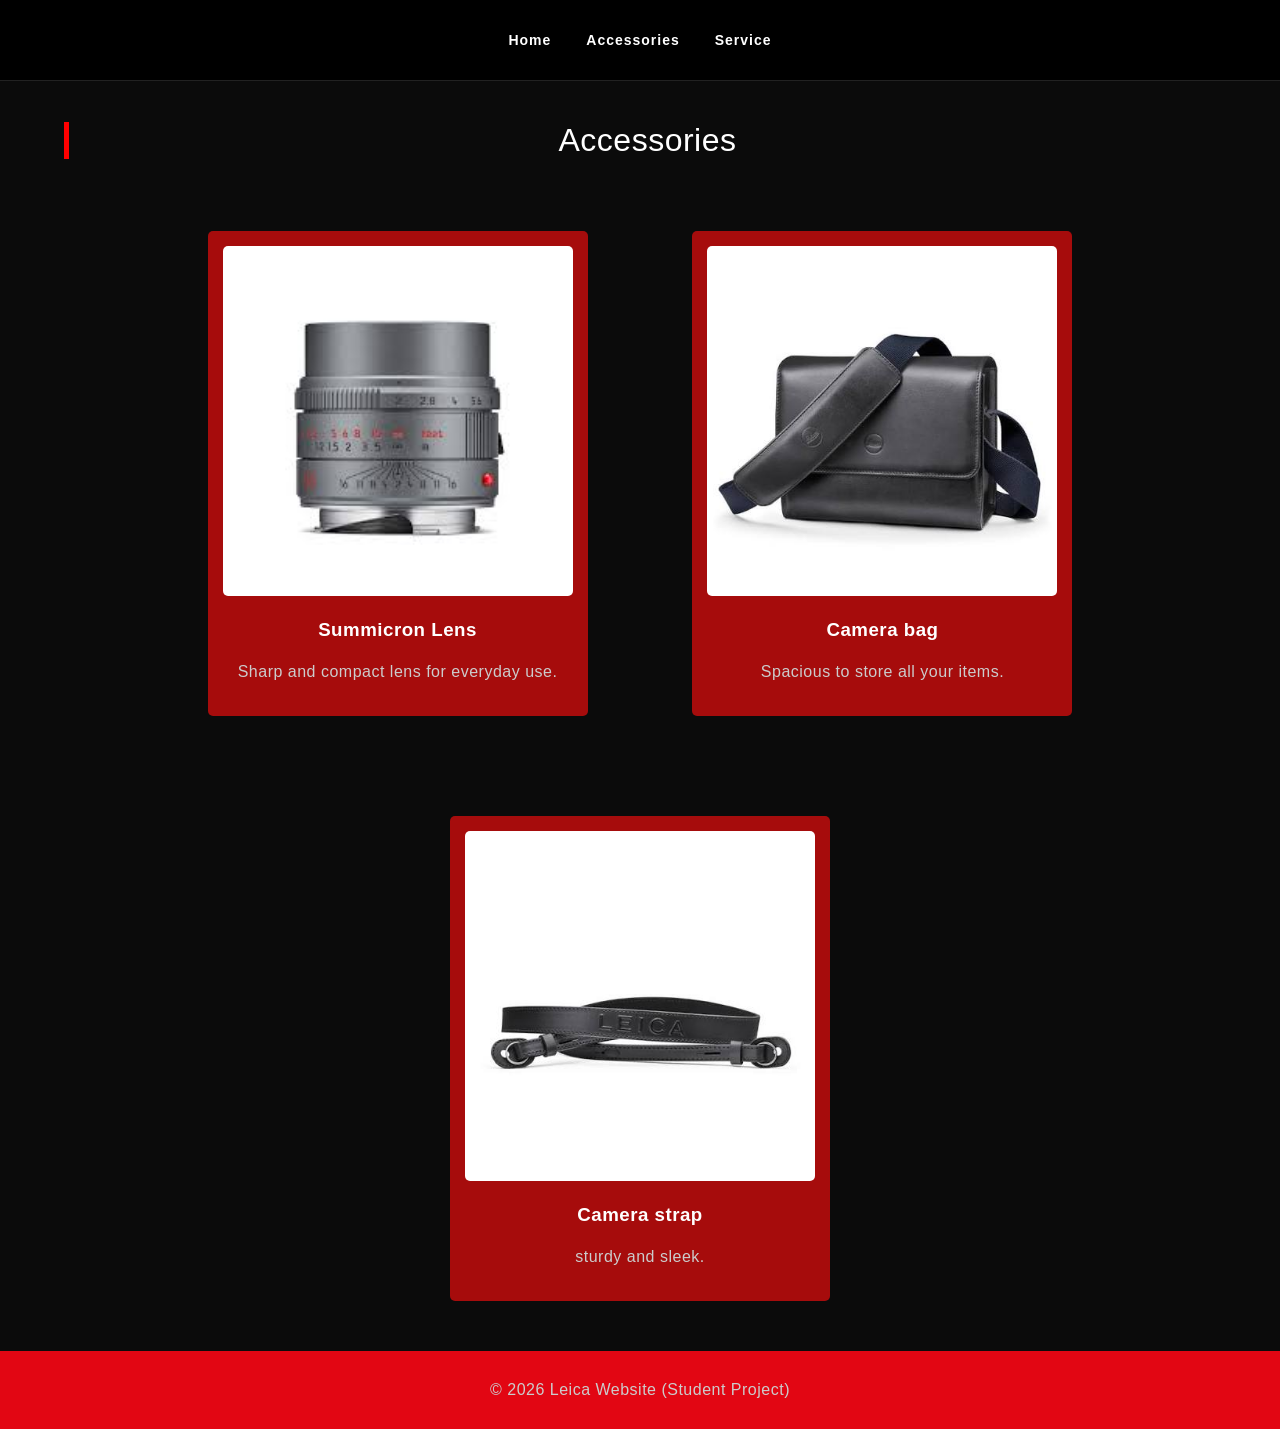
<file: index leica accesorries.html>
<!DOCTYPE html>
<html>
<head>
<title>Accessories</title>


<title>Homepage</title>
<link rel="stylesheet" href="style.css">

</head>
<body>

<nav>
  <ul>
    <li><a href="index.html">Home</a></li> 
    <li><a href="leica accesorries.html">Accessories</a></li> 
    <li><a href="Leica service.html">Service</a></li>
  </ul>
</nav>

<div class="container">

<h1 style="border-left:5px solid red; padding-left:10px;"> Accessories </h1>

<section>


<a href="product-summicron.html">
  <div class="camera">
    <img src="img/lens.jpg">
    <h3>Summicron Lens</h3>
    <p>Sharp and compact lens for everyday use.</p>
  </div>
</a>

<a href="product-summicron.html">
  <div class="camera">
    <img src="img/bag.jpg">
    <h3>Camera bag</h3>
    <p>Spacious to store all your items.</p>
  </div>
</a>

<a href="product-summicron.html">
  <div class="camera">
    <img src="img/strap.jpg">
    <h3>Camera strap</h3>
    <p>sturdy and sleek.</p>
  </div>
</a>

</section>

</div>

<footer> <p>&copy; 2026 Leica Website (Student Project)</p> </footer>

</html>
</file>
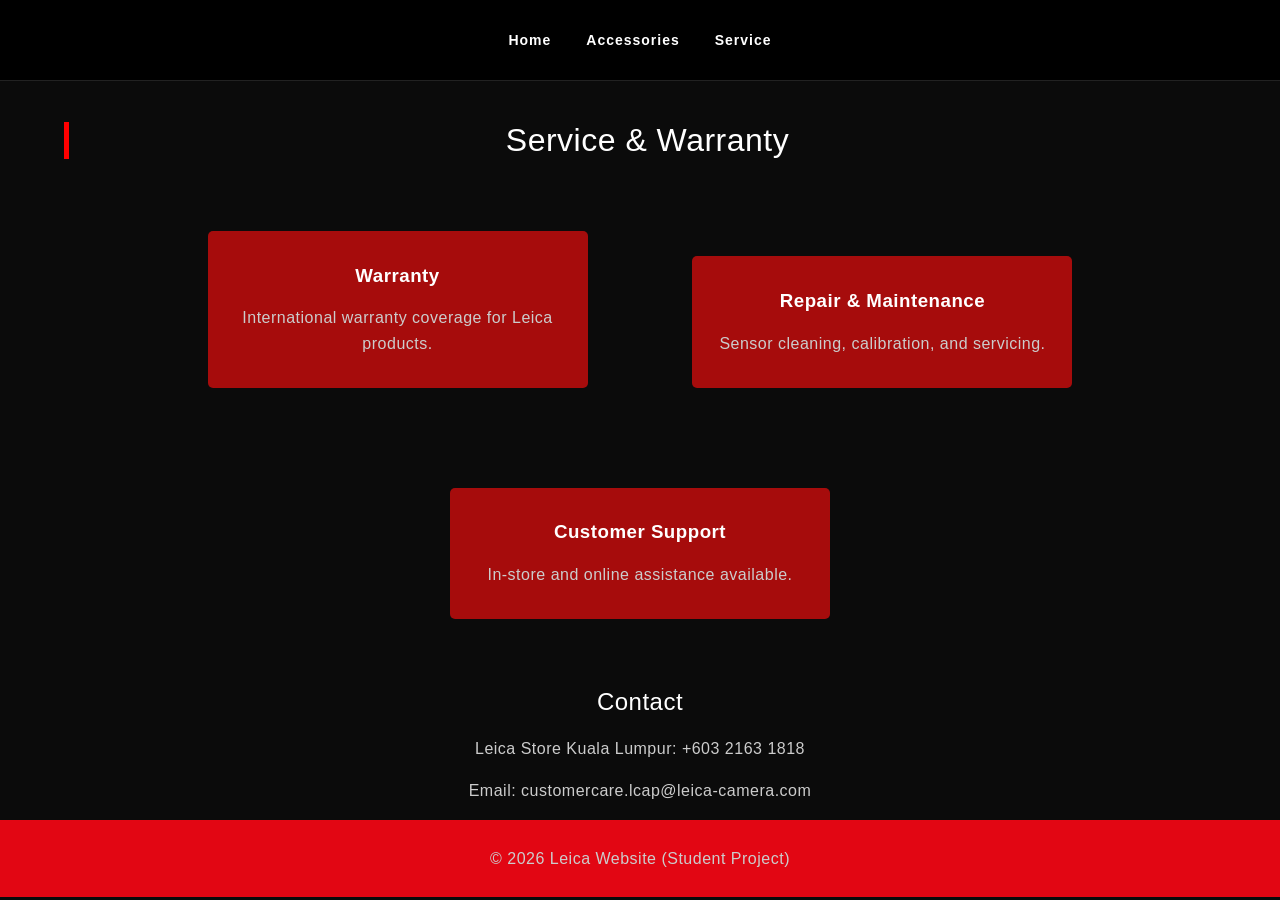
<file: index Leica service.html>
<!DOCTYPE html>
<html>
<head>
<title>Leica Service</title>


<title>Homepage</title>
<link rel="stylesheet" href="style.css">

</head>
<body>

<nav>
  <ul>
    <li><a href="index.html">Home</a></li> 
    <li><a href="leica accesorries.html">Accessories</a></li> 
    <li><a href="Leica service.html">Service</a></li>
  </ul>
</nav>

<div class="container">

<h1 style="border-left:5px solid red; padding-left:10px;"> Service & Warranty </h1>

<section>

    <div class="camera"> <h3>Warranty</h3> <p>International warranty coverage for Leica products.</p> </div>

<div class="camera"> <h3>Repair & Maintenance</h3> <p>Sensor cleaning, calibration, and servicing.</p> </div>

<div class="camera"> <h3>Customer Support</h3> <p>In-store and online assistance available.</p> </div>

</section>

<section>

<h2>Contact</h2> <p>Leica Store Kuala Lumpur: +603 2163 1818</p> <p>Email: customercare.lcap@leica-camera.com</p>

</section>

</div>

<footer> <p>&copy; 2026 Leica Website (Student Project)</p> </footer>


</html>
</file>
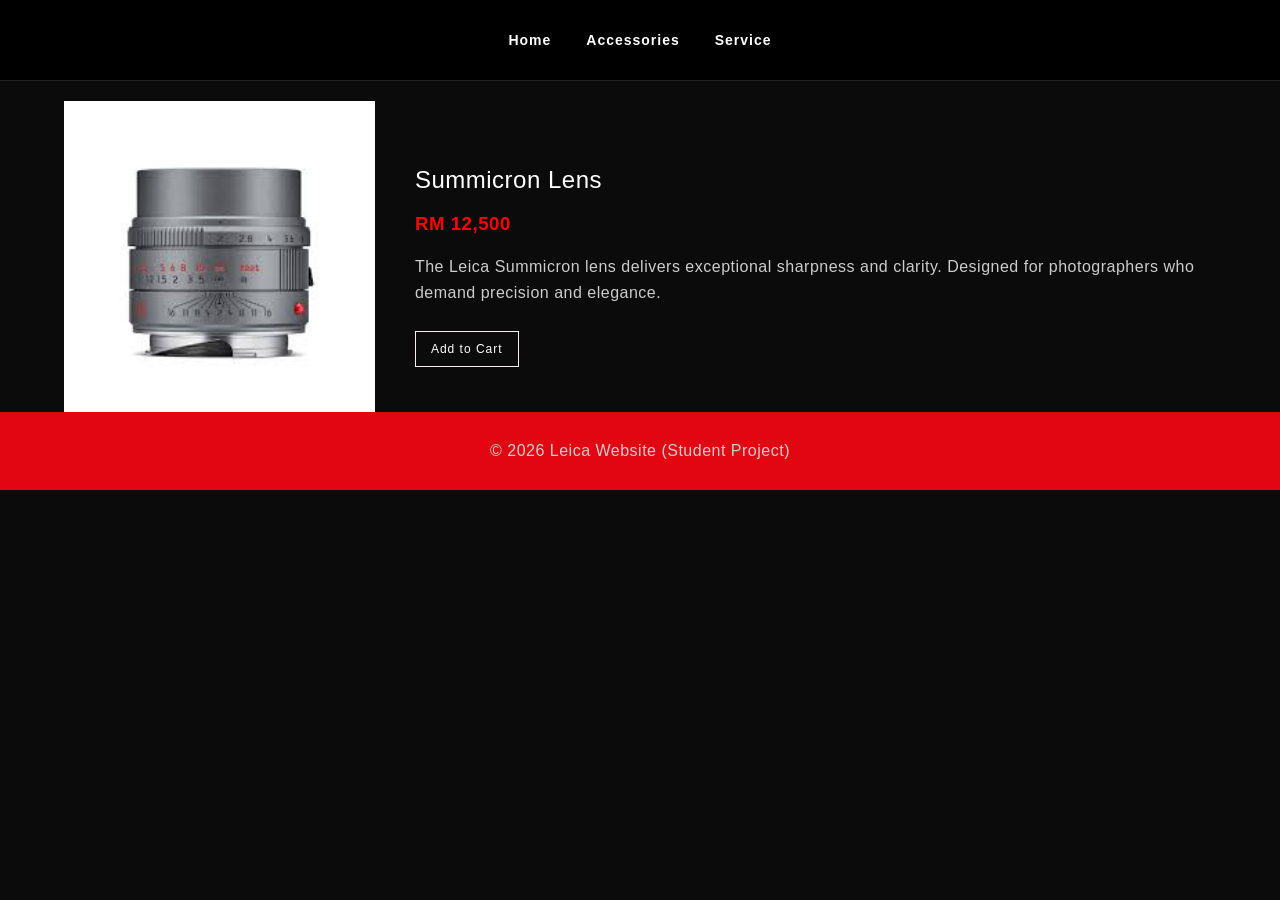
<file: product-summicron.html>
<!DOCTYPE html>
<html>
<head>
  <title>Summicron Lens</title>
  <link rel="stylesheet" href="style.css">
</head>

<body>

<nav>
  <ul>
    <li><a href="index.html">Home</a></li> 
    <li><a href="index leica accesorries.html">Accessories</a></li> 
    <li><a href="index Leica service.html">Service</a></li>
  </ul>
</nav>

<div class="container">

<section style="display:flex; align-items:center; gap:40px;">

  <img src="img/lens.jpg" style="width:400px;">

  <div style="text-align:left;">
    <h2>Summicron Lens</h2>
    <h3 style="color:red;">RM 12,500</h3>

    <p>
      The Leica Summicron lens delivers exceptional sharpness and clarity.
      Designed for photographers who demand precision and elegance.
    </p>

    <a href="#" class="button">Add to Cart</a>
  </div>

</section>

</div>

<footer>
  <p>&copy; 2026 Leica Website (Student Project)</p>
</footer>

</body>
</html>
</file>
<file: style.css>
:root {
  --leica-black: #0b0b0b;
  --leica-white: #ffffff;
  --leica-red: #e20613;
}

/* BODY */
body {
  font-family: Arial, sans-serif;
  margin: 0;
  background-color: var(--leica-black);
  color: var(--leica-white);
}

/* NAV */
nav {
  background-color: var(--leica-red);
  padding: 10px;
  text-align: center;
}

nav ul {
  list-style: none;
  padding: 0;
}

nav ul li {
  display: inline;
  margin: 0 15px;
}

nav ul li a {
  color: white;
  text-decoration: none;
  font-weight: bold;
}

nav ul li a:hover {
  color: black;
}

/* CONTAINER */
.container {
  width: 90%;
  margin: auto;
  text-align: center;
}

/* SECTION */
.Leica{
  display: center;
  justify-content: center;
  align-items: center;
  text-align: center;
}
.Leica.camera2{
  text-align: center;
  margin: 0 auto;
}

/* PRODUCT */
.camera {
  display: inline-block;
  width: 350px;
  margin: 50px;
  text-align: center;
  transition: transform 0.3s ease;
}

.camera:hover {
  transform: scale(1.05);
}

.camera img {
  width: 100%;
}

/* LINKS*/
a {
  text-decoration: none;
  color: inherit;
}

/* FOOTER */
footer {
  background-color: var(--leica-red);
  text-align: center;
  padding: 10px;
}

/* TYPOGRAPHY */
h1 {
  font-size: 32px;
  font-weight: 300;
}

h2 {
  font-weight: 300;
}

p {
  color: #cccccc;
  line-height: 1.6;
}

/* NAV */
nav {
  background-color: black;
  padding: 15px;
  border-bottom: 1px solid #222;
}

nav ul li a {
  letter-spacing: 1px;
  font-size: 14px;
}

nav ul li a:hover {
  color: var(--leica-red);
}

/* PRODUCT CARD */
.camera {
  background-color: #a60c0c;
  padding: 15px;
  border-radius: 5px;
}

.camera img {
  border-radius: 5px;
}

/* BUTTON STYLE */
.button {
  display: inline-block;
  margin-top: 10px;
  padding: 10px 15px;
  border: 1px solid rgb(247, 240, 240);
  color: white;
  font-size: 12px;
  letter-spacing: 1px;
}

.button:hover {
  background-color: var(--leica-red);
  border-color: var(--leica-red);
}


section {
  gap: 20px;
}

body {
  letter-spacing: 0.5px;
}

.container {
  padding-top: 20px;
}
</file>
